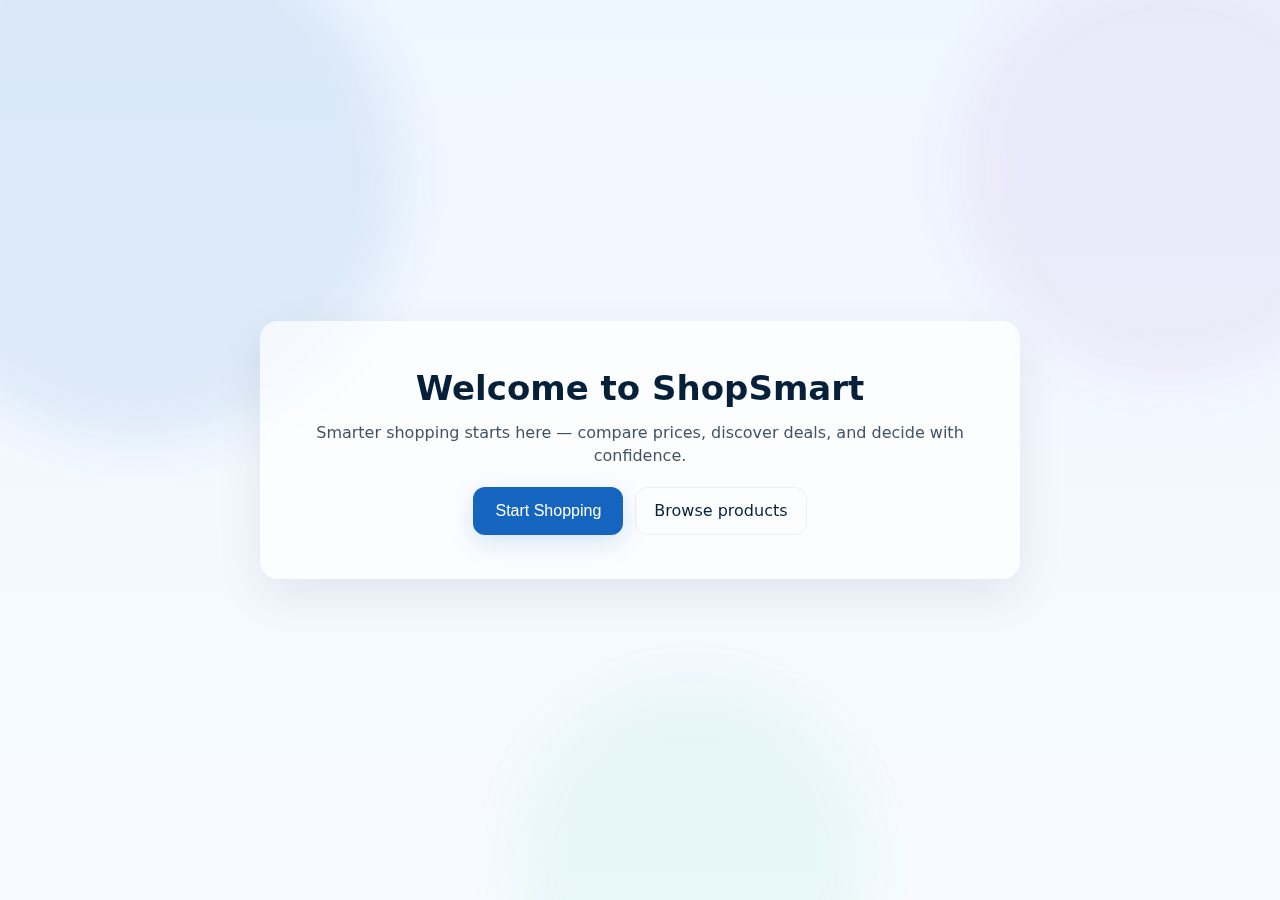
<file: index.html>
<!doctype html>
<html lang="en">
	<head>
		<meta charset="utf-8" />
		<meta name="viewport" content="width=device-width, initial-scale=1" />
		<title>ShopSmart</title>
		<!-- Redirect to welcome page so welcome appears first -->
		<meta http-equiv="refresh" content="0; url=pages/welcome.html" />
		<script>
			// Fallback JS redirect for browsers that ignore meta refresh
			if (location.pathname === '/' || location.pathname.endsWith('/index.html')) {
				location.replace('pages/welcome.html');
			}
		</script>
	</head>
	<body>
		<p>If you are not redirected automatically, <a href="pages/welcome.html">click here to open the Welcome page</a>.</p>
	</body>
</html>
</file>
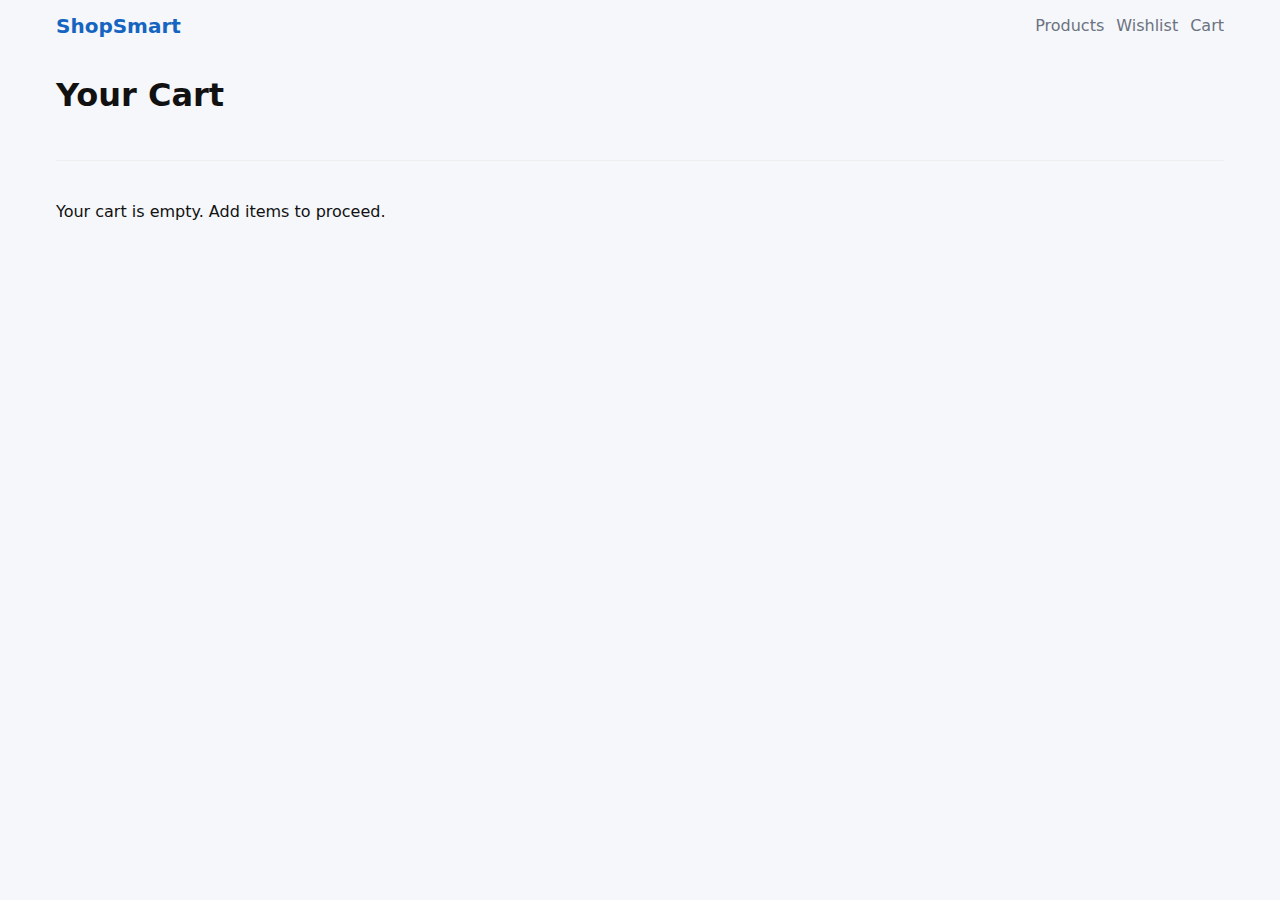
<file: cart.html>
<!doctype html>
<html lang="en">
	<head>
		<meta charset="utf-8" />
		<meta name="viewport" content="width=device-width, initial-scale=1" />
		<title>Cart — ShopSmart</title>
		<link rel="stylesheet" href="assets/css/global.css" />
		<link rel="stylesheet" href="assets/css/header.css" />
		<link rel="stylesheet" href="assets/css/cart-page.css" />
	</head>
	<body>
		<header class="site-header">
			<nav class="navbar">
				<div class="container nav-container">
					<a class="logo" href="index.html">ShopSmart</a>
					<ul class="nav-menu">
						<li><a href="product-list.html">Products</a></li>
						<li><a href="wishlist.html">Wishlist</a></li>
						<li><a href="cart.html">Cart</a></li>
					</ul>
				</div>
			</nav>
		</header>

		<main class="container">
			<h1>Your Cart</h1>
			<div id="cart-container" class="cart-list" aria-live="polite"></div>
			<div id="cart-summary" class="cart-summary" style="margin-top:20px"></div>
			<p id="cart-empty" class="muted" style="display:none">Your cart is empty. Add items to proceed.</p>
		</main>

		<script src="assets/js/app.js"></script>
		<script src="scripts/cart.js"></script>
	</body>
</html>
</file>
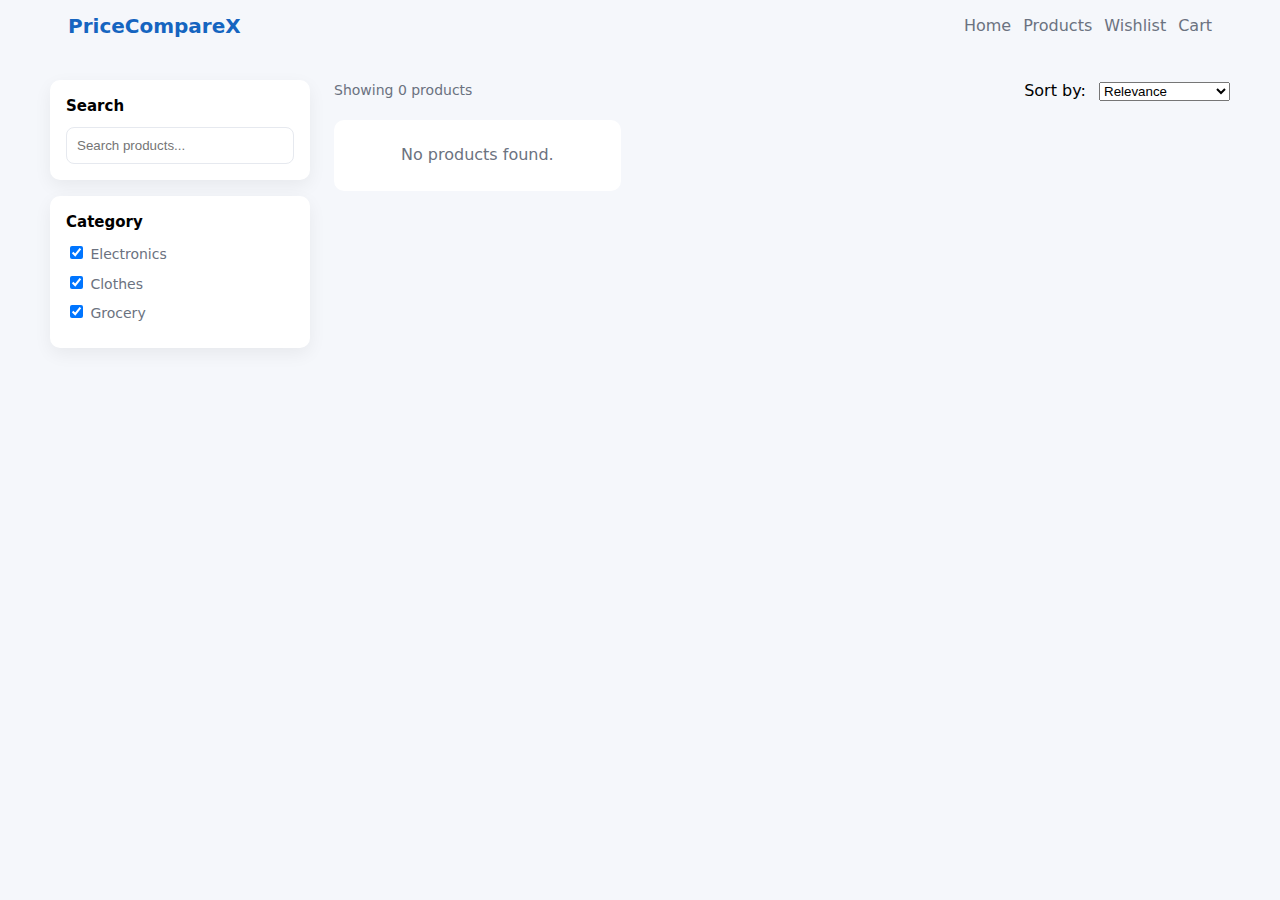
<file: product-list.html>
<!doctype html>
<html lang="en">
	<head>
		<meta charset="utf-8" />
		<meta name="viewport" content="width=device-width, initial-scale=1" />
		<title>ShopSmart — Products</title>
		<link rel="stylesheet" href="assets/css/global.css" />
		<link rel="stylesheet" href="assets/css/header.css" />
		<link rel="stylesheet" href="styles/product.css" />
		<link rel="stylesheet" href="assets/css/theme.css" />
		<script type="module" src="scripts/productList.js"></script>
	</head>
	<body>
		<header class="site-header">
			<nav class="navbar" role="navigation" aria-label="Main Navigation">
				<div class="container nav-container">
					<a class="logo" href="index.html">PriceCompareX</a>

					<div class="nav-actions">
						<button class="nav-toggle" aria-controls="nav-menu" aria-expanded="false" aria-label="Toggle menu">
							<span class="hamburger" aria-hidden="true"></span>
						</button>

						<ul class="nav-menu" id="nav-menu">
							<li><a href="index.html">Home</a></li>
							<li><a href="product-list.html">Products</a></li>
							<li><a href="wishlist.html">Wishlist</a></li>
							<li><a href="cart.html">Cart</a></li>
						</ul>
					</div>
				</div>
			</nav>
		</header>

		<main class="products-page container">
			<aside class="filters">
				<div class="filter-block">
					<h3>Search</h3>
					<input id="search-input" type="search" placeholder="Search products..." aria-label="Search products" />
				</div>

				<div class="filter-block">
					<h3>Category</h3>
					<label><input type="checkbox" name="category" value="Electronics" checked /> Electronics</label>
					<label><input type="checkbox" name="category" value="Clothes" checked /> Clothes</label>
					<label><input type="checkbox" name="category" value="Grocery" checked /> Grocery</label>
				</div>
			</aside>

			<section class="content">
				<div class="controls">
					<div class="results-count" id="results-count">Showing 0 products</div>
					<div class="sort">
						<label for="sort-select">Sort by:</label>
						<select id="sort-select">
							<option value="default">Relevance</option>
							<option value="price-asc">Price: Low to High</option>
							<option value="price-desc">Price: High to Low</option>
						</select>
					</div>
				</div>

				<div id="product-grid" class="product-grid" aria-live="polite"></div>
			</section>
		</main>

		<script src="assets/js/app.js"></script>
		<script src="scripts/products.js"></script>
		<script src="scripts/product-list.js"></script>
	</body>
</html>
</file>
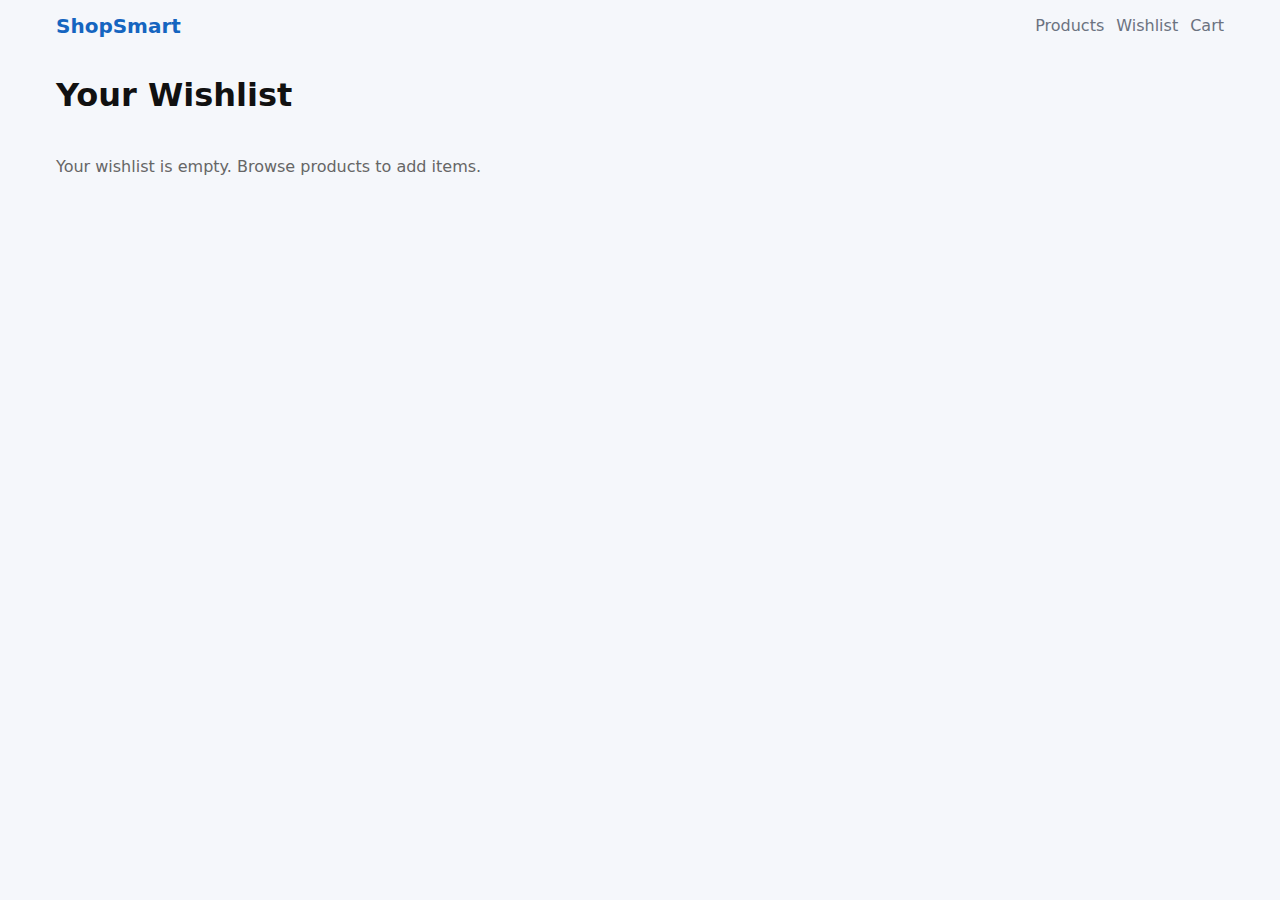
<file: wishlist.html>
<!doctype html>
<html lang="en">
	<head>
		<meta charset="utf-8" />
		<meta name="viewport" content="width=device-width, initial-scale=1" />
		<title>Wishlist — ShopSmart</title>
		<link rel="stylesheet" href="assets/css/global.css" />
		<link rel="stylesheet" href="assets/css/header.css" />
		<link rel="stylesheet" href="assets/css/wishlist-page.css" />
	</head>
	<body>
		<header class="site-header">
			<nav class="navbar">
				<div class="container nav-container">
					<a class="logo" href="index.html">ShopSmart</a>
					<ul class="nav-menu">
						<li><a href="product-list.html">Products</a></li>
						<li><a href="wishlist.html">Wishlist</a></li>
						<li><a href="cart.html">Cart</a></li>
					</ul>
				</div>
			</nav>
		</header>

		<main class="container">
			<h1>Your Wishlist</h1>
			<div id="wishlist-container" class="wishlist-grid" aria-live="polite">
				<!-- Items will be rendered here -->
			</div>
			<p id="empty-msg" class="muted" style="display:none">Your wishlist is empty. Browse products to add items.</p>
		</main>

		<script src="assets/js/app.js"></script>
		<script src="scripts/wishlist.js"></script>
	</body>
</html>
</file>
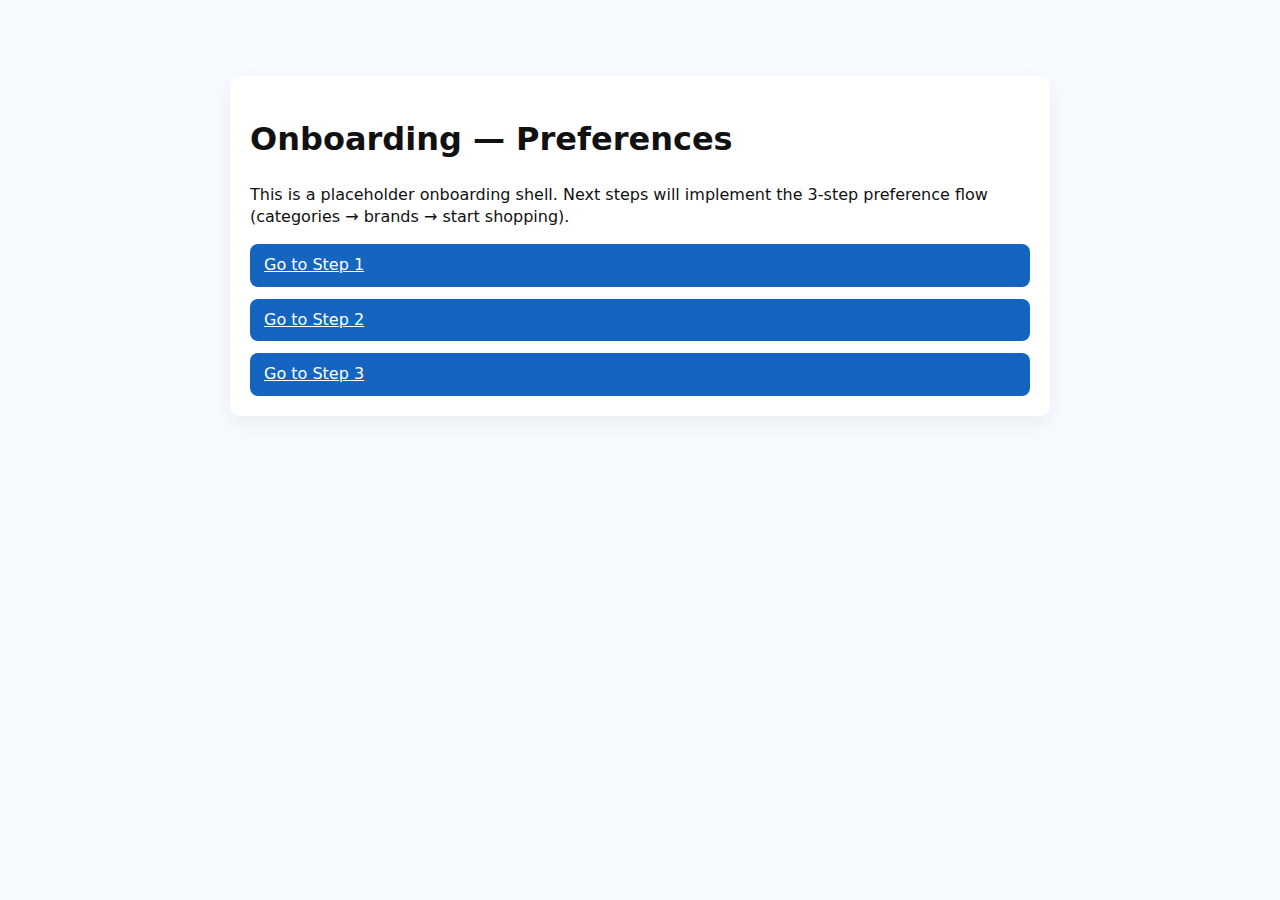
<file: pages/onboarding.html>
<!doctype html>
<html lang="en">
  <head>
    <meta charset="utf-8" />
    <meta name="viewport" content="width=device-width,initial-scale=1" />
    <title>Onboarding — ShopSmart</title>
    <link rel="stylesheet" href="../assets/css/global.css" />
    <style>
      body{font-family:Inter,system-ui,Arial;padding:36px;background:#f7fbff}
      .box{max-width:820px;margin:40px auto;background:#fff;padding:20px;border-radius:10px;box-shadow:0 8px 24px rgba(2,6,23,.06)}
      .steps{display:flex;flex-direction:column;gap:12px}
      .btn{padding:10px 14px;border-radius:8px;border:0;background:#1565c0;color:#fff}
    </style>
  </head>
  <body>
    <main class="box" role="main">
      <h1>Onboarding — Preferences</h1>
      <p>This is a placeholder onboarding shell. Next steps will implement the 3-step preference flow (categories → brands → start shopping).</p>
      <div class="steps">
        <a class="btn" href="../pages/onboarding-step1.html">Go to Step 1</a>
        <a class="btn" href="../pages/onboarding-step2.html">Go to Step 2</a>
        <a class="btn" href="../pages/onboarding-step3.html">Go to Step 3</a>
      </div>
    </main>
  </body>
</html>
</file>
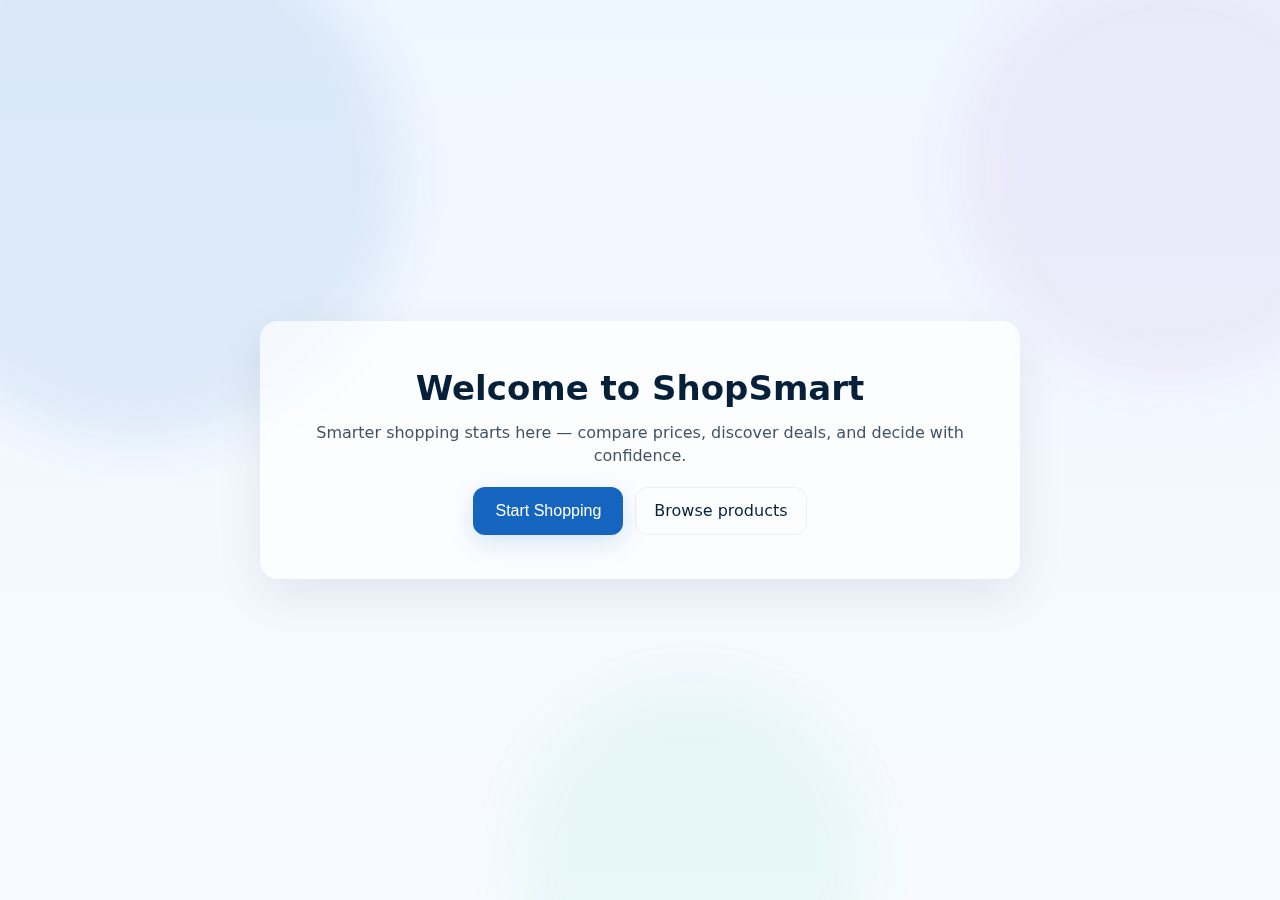
<file: pages/welcome.html>
<!doctype html>
<html lang="en">
  <head>
    <meta charset="utf-8" />
    <meta name="viewport" content="width=device-width,initial-scale=1" />
    <title>Welcome — ShopSmart</title>
    <link rel="stylesheet" href="../assets/css/global.css" />
    <link rel="stylesheet" href="../css/welcome.css" />
  </head>
  <body>
    <main class="welcome-root" role="main">
      <div class="bg-anim" aria-hidden="true">
        <div class="bubble b1"></div>
        <div class="bubble b2"></div>
        <div class="bubble b3"></div>
      </div>

      <section class="welcome-card" aria-labelledby="welcome-title">
        <h1 id="welcome-title">Welcome to ShopSmart</h1>
        <p class="lead">Smarter shopping starts here — compare prices, discover deals, and decide with confidence.</p>

        <div class="welcome-actions">
          <button id="start-btn" class="btn primary large">Start Shopping</button>
          <a href="../product-list.html" class="btn ghost">Browse products</a>
        </div>
      </section>
    </main>

    <script src="../js/welcome.js"></script>
  </body>
</html>
</file>
<file: assets/css/global.css>
/* Global styles and CSS variables */
:root{
  --bg:#f5f7fb;
  --card:#ffffff;
  --muted:#6b7280;
  --accent:#1565c0;
  --radius:10px;
  --glass: rgba(255,255,255,0.6);
}
*{box-sizing:border-box}
html,body{height:100%}
body{
  margin:0;font-family:Inter, system-ui, -apple-system, 'Segoe UI', Roboto, 'Helvetica Neue', Arial;
  background:var(--bg);color:#111;line-height:1.4;
}
.container{max-width:1200px;margin:0 auto;padding:0 16px}
.sr-only{position:absolute;width:1px;height:1px;padding:0;margin:-1px;overflow:hidden;clip:rect(0,0,0,0);white-space:nowrap;border:0}
</file>
<file: assets/css/header.css>
/* Header / navbar styles (placeholder) */
.navbar{background:transparent;padding:12px 0}
.nav-container{display:flex;align-items:center;justify-content:space-between}
.logo{font-weight:700;font-size:20px;color:var(--accent);text-decoration:none}
.nav-menu{display:flex;gap:12px;list-style:none;padding:0;margin:0}
.nav-menu a{color:var(--muted);text-decoration:none}
.nav-toggle{display:none;background:none;border:0}
@media(max-width:800px){.nav-menu{display:none}.nav-toggle{display:inline-flex}}
</file>
<file: assets/css/cart-page.css>
/* Cart page styles (clean) */
.cart-list{display:flex;flex-direction:column;gap:12px;margin-top:12px}
.cart-row{display:flex;align-items:center;gap:12px;padding:12px;border:1px solid #eee;border-radius:8px;background:#fff}
.cart-item-img img{width:120px;height:90px;object-fit:cover;border-radius:6px}
.cart-item-body{flex:1}
.cart-item-controls{display:flex;align-items:center;gap:8px;margin-top:8px}
.cart-item-total{min-width:90px;text-align:right;font-weight:600}
.cart-summary{padding:12px;border-top:1px solid #eee}
.btn{padding:6px 10px;border-radius:6px;border:1px solid #ccc;background:#f8f8f8}
.btn.primary{background:#0078d4;color:#fff;border-color:#0078d4}
.btn.ghost{background:transparent;border-color:transparent}
</file>
<file: styles/product.css>
/* Modern product listing styles (polished card UI) */
/* Use global variables defined in assets/css/global.css for colors and background */
html,body{height:100%}
body{font-family:Inter, system-ui, -apple-system, 'Segoe UI', Roboto, Arial; background:var(--bg); color:var(--text)}
.container{max-width:1180px;margin:0 auto;padding:0 18px}

.products-page{display:flex;gap:24px;padding:28px 0}
.filters{width:260px}
.filters .filter-block{background:var(--card);padding:16px;border-radius:10px;margin-bottom:16px;box-shadow:0 6px 18px rgba(2,6,23,.06)}
.filters h3{margin:0 0 10px;font-size:15px}
.filters input[type=search]{width:100%;padding:10px;border:1px solid #e6e9ef;border-radius:8px}
.filters label{display:block;margin:8px 0;color:var(--muted);font-size:14px}

.content{flex:1}
.controls{display:flex;justify-content:space-between;align-items:center;margin-bottom:18px}
.sort label{margin-right:8px}
.results-count{color:var(--muted);font-size:14px}

.product-grid{display:grid;grid-template-columns:repeat(auto-fill,minmax(220px,1fr));gap:18px}
.product-card{background:var(--card);border-radius:var(--radius);overflow:hidden;display:flex;flex-direction:column;box-shadow:0 8px 24px rgba(2,6,23,.06);transition:transform .18s ease,box-shadow .18s ease}
.product-card:hover{transform:translateY(-4px);box-shadow:0 12px 32px rgba(2,6,23,.1)}
.product-image{width:100%;height:200px;object-fit:cover}
.product-info{padding:16px}
.product-name{margin:0 0 8px;font-size:16px;font-weight:600}
.product-brand{margin:0 0 8px;color:var(--muted);font-size:14px}
.product-rating{color:#ffc107;margin-bottom:8px}
.product-price{margin:0 0 12px;font-weight:600;color:var(--accent);font-size:18px}
.product-actions{display:flex;gap:8px}
.product-actions button{padding:8px 16px;border:none;border-radius:6px;cursor:pointer;transition:background-color .2s}
.add-to-cart{background:var(--accent);color:white;flex:1}
.add-to-cart:hover{background:var(--accent-dark)}
.add-to-wishlist{background:var(--card);border:1px solid var(--border) !important;width:40px;padding:8px !important}
.add-to-wishlist:hover{background:var(--hover)}
.product-card:hover{transform:translateY(-6px);box-shadow:0 18px 40px rgba(2,6,23,.10)}

.product-image-wrap{position:relative;width:100%;height:170px;background:linear-gradient(180deg,#f6f7fb,#fff)}
.product-image{width:100%;height:100%;object-fit:cover;display:block}
.product-badge{position:absolute;left:10px;top:10px;background:rgba(0,0,0,0.06);color:#111;padding:6px 8px;border-radius:8px;font-size:12px}
.icon-btn{position:absolute;right:10px;top:10px;width:38px;height:38px;border-radius:50%;border:0;background:rgba(255,255,255,0.9);display:inline-flex;align-items:center;justify-content:center;cursor:pointer;box-shadow:0 4px 12px rgba(2,6,23,.08)}
.icon-btn.hearted{background:var(--accent);color:#fff}

.product-body{padding:14px;display:flex;flex-direction:column;gap:10px;flex:1}
.product-name{font-size:15px;margin:0;color:#0b1220;min-height:38px}
.product-meta{display:flex;justify-content:space-between;align-items:center;gap:12px}
.price{font-weight:700;color:var(--accent);font-size:16px}
.rating{color:#f59e0b;font-size:13px}

.product-actions{display:flex;gap:10px;margin-top:auto}
.btn{border:1px solid #e6e9ef;background:#fff;padding:10px 12px;border-radius:8px;cursor:pointer}
.btn.primary{background:var(--accent);color:#fff;border-color:transparent}
.btn.block{flex:1}
.btn.ghost{background:transparent;border:1px solid rgba(2,6,23,.06)}

.no-results{padding:24px;background:var(--card);border-radius:10px;text-align:center;color:var(--muted)}

/* Make filters collapsible on mobile */
@media (max-width:960px){
  .products-page{flex-direction:column}
  .filters{width:100%}
  .product-grid{grid-template-columns:repeat(auto-fill,minmax(180px,1fr))}
}

@media (max-width:520px){
  .product-grid{grid-template-columns:repeat(2,1fr)}
  .product-image-wrap{height:140px}
}
</file>
<file: assets/css/theme.css>
/* Theme overrides to enforce the blue-shaded palette across pages */
body{background:var(--bg);background-repeat:no-repeat;background-attachment:fixed}

/* Buttons: ensure primary/ghost look consistent */
.btn{border-radius:10px;padding:10px 14px}
.btn.primary{background:var(--accent)!important;color:var(--btn-color)!important;border-color:var(--accent-600)!important;box-shadow:var(--card-shadow-strong)!important}
.btn.ghost{background:transparent!important;border:1px solid var(--surface-border)!important;color:var(--text)!important}

/* Hero tweaks */
.hero-landing{background-image:radial-gradient(circle at 10% 20%, rgba(11,102,194,0.06) 0%, transparent 25%), radial-gradient(circle at 90% 10%, rgba(210,180,255,0.04) 0%, transparent 22%), linear-gradient(180deg, rgba(234,244,255,1) 0%, rgba(223,238,252,1) 45%, rgba(232,246,255,1) 100%)}
.hero-content{box-shadow:var(--card-shadow);border-radius:14px}

/* Cards and tiles */
.category-card, .product-card{background:var(--surface);box-shadow:var(--card-shadow);border-radius:var(--radius)}
.product-image-wrap{background:linear-gradient(180deg, rgba(255,255,255,0.6), rgba(234,244,255,0.3))}

/* Subtle accent for badges */
.product-badge{background:rgba(11,102,194,0.06);color:var(--text)}

/* Ensure form controls match theme */
input[type=search], .site-search input{border:1px solid var(--surface-border);border-radius:8px;padding:8px}

/* Make sure override specificity is strong where needed */
.product-actions .btn.block{background:var(--accent);color:var(--btn-color)}
</file>
<file: assets/css/wishlist-page.css>
/* Wishlist page styles (clean) */
.wishlist-grid{
  display:grid;
  grid-template-columns:repeat(auto-fill,minmax(240px,1fr));
  gap:16px;
  margin-top:12px;
}
.wish-card{
  display:flex;
  gap:12px;
  padding:12px;
  border:1px solid #eee;
  border-radius:8px;
  align-items:center;
  background:#fff;
}
.wish-img img{width:120px;height:90px;object-fit:cover;border-radius:6px}
.wish-body{flex:1}
.wish-title{margin:0 0 6px;font-size:1rem}
.wish-actions{margin-top:8px;display:flex;gap:8px}
.muted{color:#666}
</file>
<file: css/welcome.css>
/* Welcome page styles */
:root{
  --accent:#1565c0;
  --glass: rgba(255,255,255,0.7);
}
html,body{height:100%;margin:0}
body{font-family:Inter, system-ui, -apple-system, 'Segoe UI', Roboto, Arial;background:linear-gradient(180deg,#eef6ff,#f7fbff);color:#07203a}
.welcome-root{min-height:100vh;display:flex;align-items:center;justify-content:center;position:relative;overflow:hidden}
.bg-anim{position:absolute;inset:0;z-index:0}
.bubble{position:absolute;border-radius:50%;filter:blur(28px);opacity:0.8}
.bubble.b1{width:520px;height:520px;background:rgba(21,101,192,0.12);left:-120px;top:-80px;animation:float 8s ease-in-out infinite}
.bubble.b2{width:420px;height:420px;background:rgba(186,104,200,0.12);right:-100px;top:-40px;animation:float 10s ease-in-out infinite}
.bubble.b3{width:360px;height:360px;background:rgba(16,185,129,0.08);left:40%;bottom:-140px;animation:float 9s ease-in-out infinite}
@keyframes float{0%{transform:translateY(0)}50%{transform:translateY(18px)}100%{transform:translateY(0)}}

.welcome-card{position:relative;z-index:2;background:var(--glass);backdrop-filter:blur(6px);padding:44px 34px;border-radius:18px;max-width:760px;text-align:center;box-shadow:0 16px 48px rgba(2,6,23,0.08)}
.welcome-card h1{font-size:34px;margin:0 0 10px}
.welcome-card .lead{color:#234;opacity:0.85;margin:0 0 20px}
.welcome-actions{display:flex;gap:12px;justify-content:center}
.btn{border-radius:12px;padding:12px 18px;border:0;cursor:pointer;text-decoration:none;display:inline-flex;align-items:center;justify-content:center}
.btn.primary{background:var(--accent);color:#fff;box-shadow:0 8px 24px rgba(21,101,192,0.16)}
.btn.ghost{background:transparent;border:1px solid rgba(2,6,23,0.06);color:#07203a}
.btn.large{font-size:16px;padding:14px 22px}

@media (max-width:720px){
  .welcome-card{padding:32px 20px;border-radius:14px;margin:24px}
  .welcome-card h1{font-size:26px}
  .welcome-actions{flex-direction:column}
}
</file>
